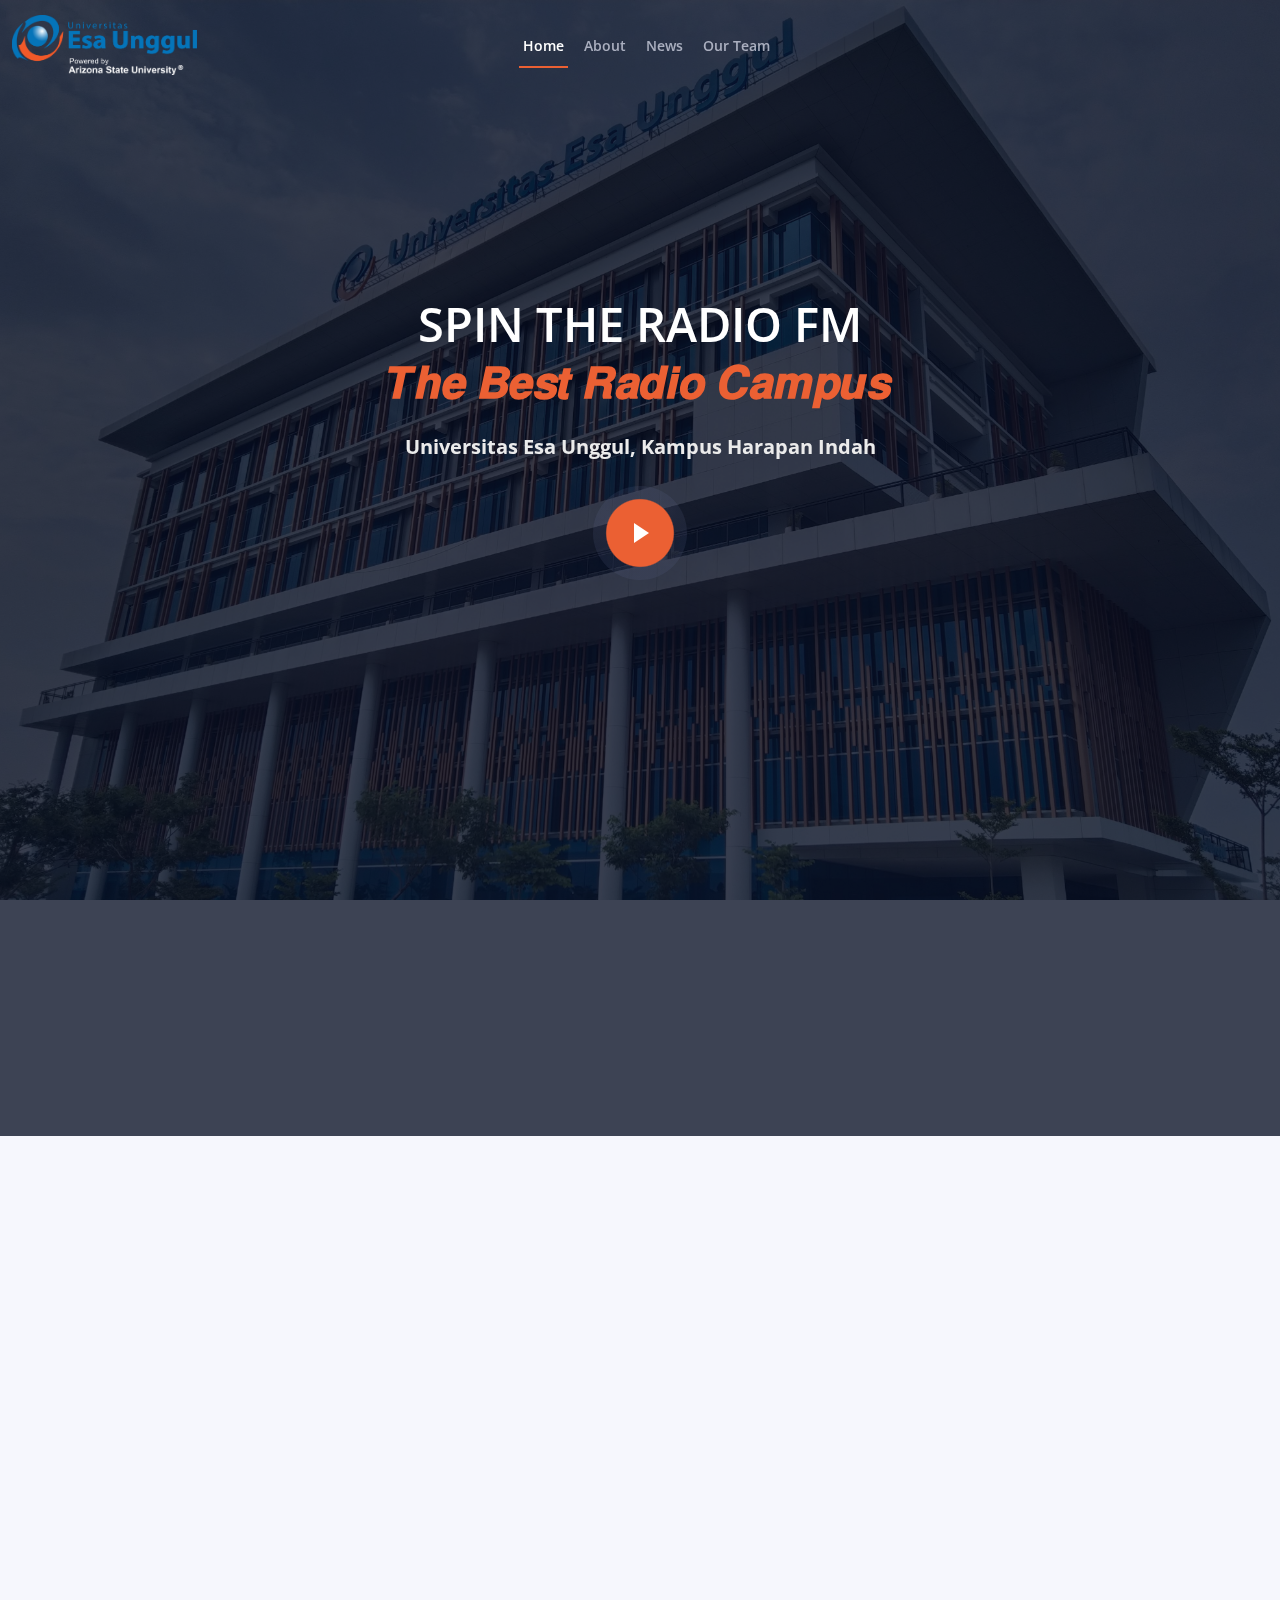
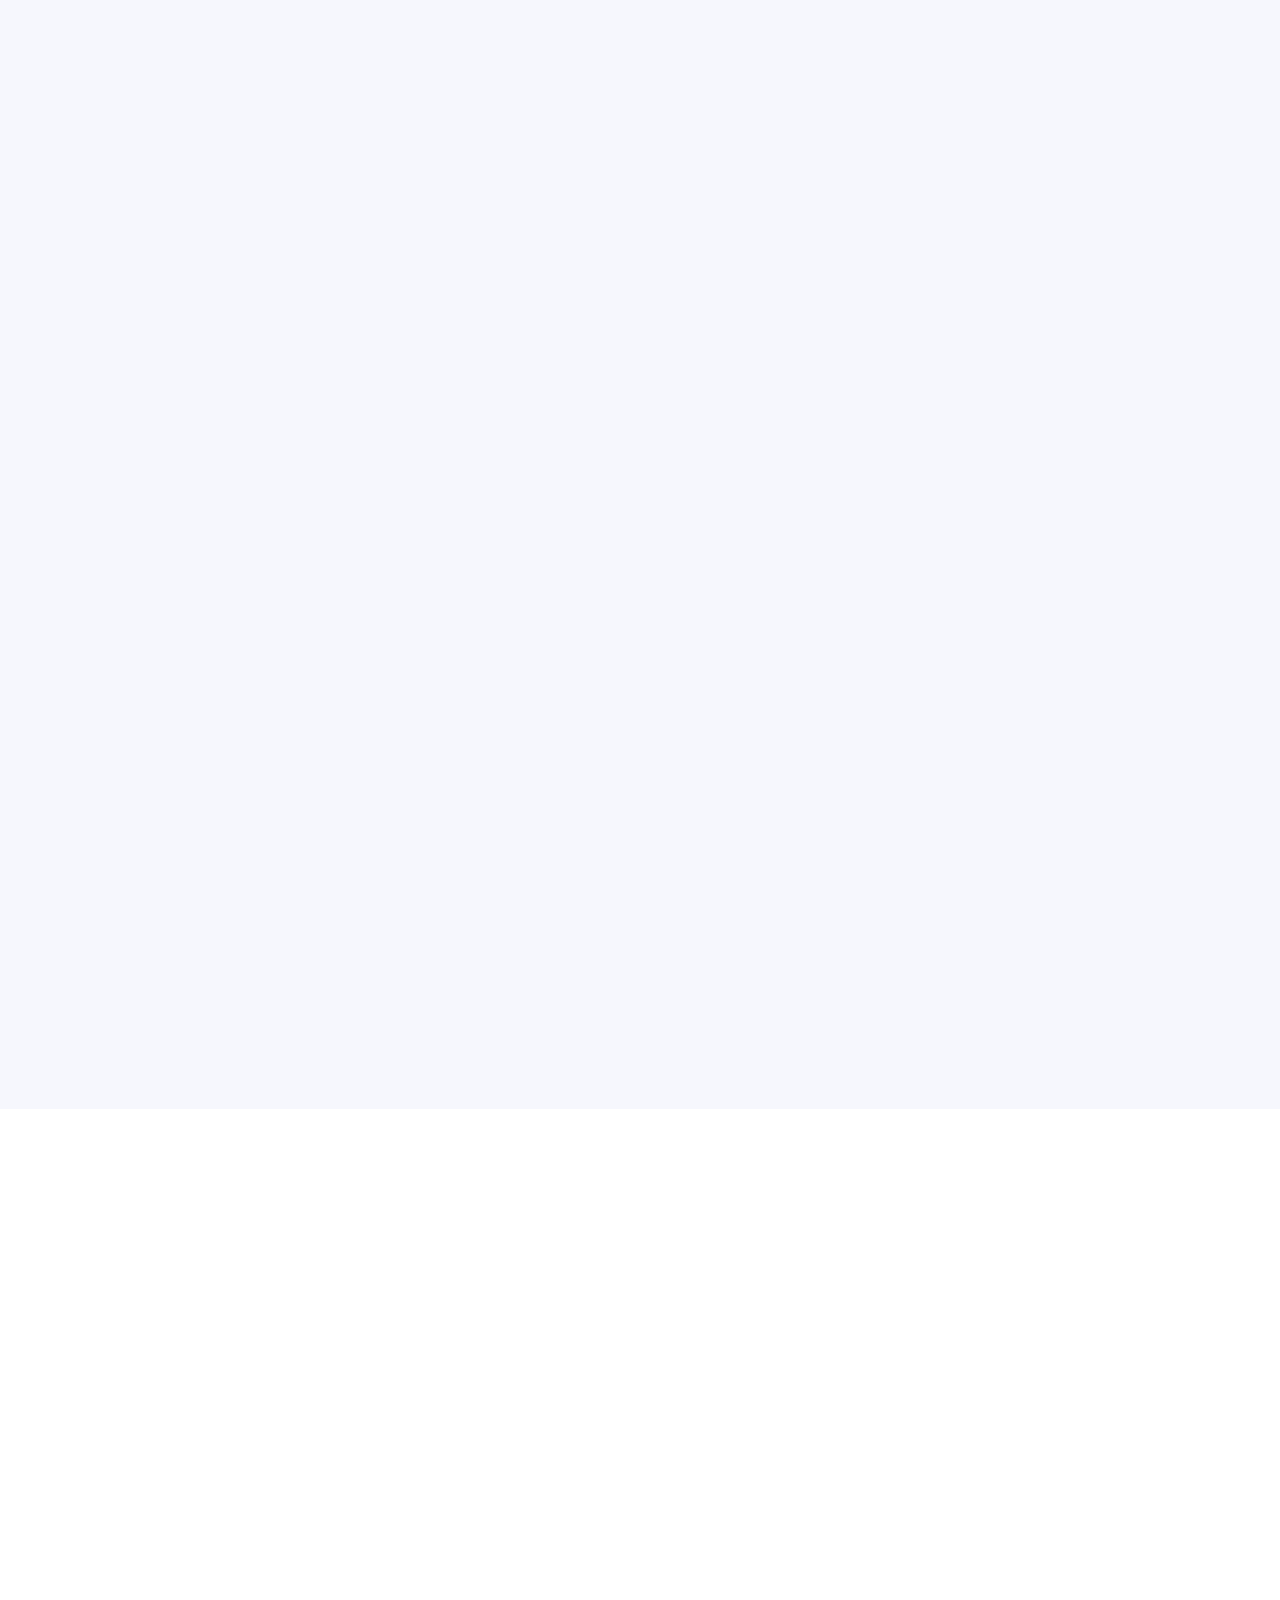
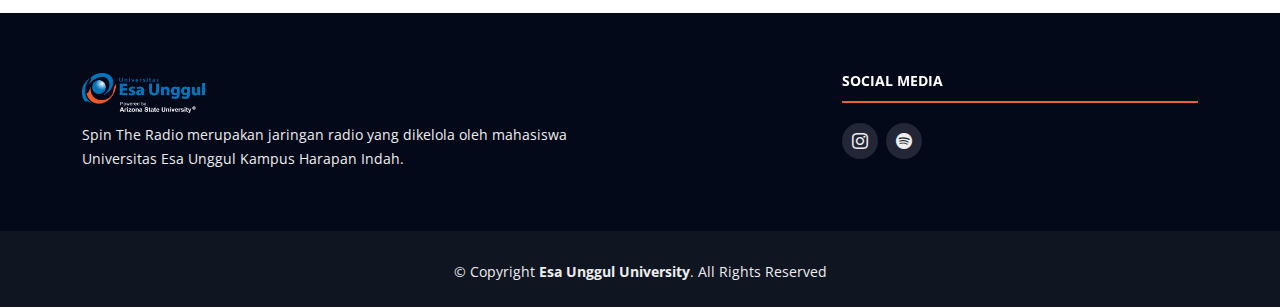
<file: index.html>
<!DOCTYPE html>
<html lang="en">

<head>
  <meta charset="utf-8">
  <meta content="width=device-width, initial-scale=1.0" name="viewport">

  <title>SPIN THE RADIO FM</title>
  <meta content="" name="description">
  <meta content="" name="keywords">

  <!-- Favicons -->
  <link href="assets/img/favicon.ico" rel="icon">
  <link href="assets/img/apple-touch-icon.png" rel="apple-touch-icon">

  <!-- Google Fonts -->
  <link href="https://fonts.googleapis.com/css?family=Open+Sans:300,300i,400,400i,700,700i|Raleway:300,400,500,700,800" rel="stylesheet">

  <!-- Vendor CSS Files -->
  <link href="assets/vendor/aos/aos.css" rel="stylesheet">
  <link href="assets/vendor/bootstrap/css/bootstrap.min.css" rel="stylesheet">
  <link href="assets/vendor/bootstrap-icons/bootstrap-icons.css" rel="stylesheet">
  <link href="assets/vendor/glightbox/css/glightbox.min.css" rel="stylesheet">
  <link href="assets/vendor/swiper/swiper-bundle.min.css" rel="stylesheet">

  <!-- Template Main CSS File -->
  <link href="assets/css/style.css" rel="stylesheet">

</head>

<body>

  <!-- ======= Header ======= -->
  <header id="header" class="d-flex align-items-center ">
    <div class="container-fluid container-xxl d-flex align-items-center justify-content-between">

      <div id="logo" class="me-auto">
        <!-- Uncomment below if you prefer to use a text logo -->
        <!-- <h1><a href="index.html">The<span>Event</span></a></h1>-->
        <a href="index.html" class="scrollto">
          <img src="assets/img/logo.png" alt="" class="logo" title="">
          <img src="assets/img/logo_black.png" alt="" class="logo_black" title="">
        </a>
      </div>

      <nav id="navbar" class="navbar order-last order-lg-0">
        <ul>
          <li><a class="nav-link scrollto active" href="#hero">Home</a></li>
          <li><a class="nav-link scrollto" href="#about">About</a></li>
          <li><a class="nav-link scrollto" href="#news">News</a></li>
          <li><a class="nav-link scrollto" href="#teams">Our Team</a></li>
        </ul>
        <i class="bi bi-list mobile-nav-toggle"></i>
      </nav><!-- .navbar -->

      <div id="logo" class="ms-auto">
        <!-- Uncomment below if you prefer to use a text logo -->
        <!-- <h1><a href="index.html">The<span>Event</span></a></h1>-->
        <a class="scrollto opacity-0"><img src="assets/img/logo.png" alt="" title=""></a>
      </div>
    </div>
  </header><!-- End Header -->

  <!-- ======= Hero Section ======= -->
  <section id="hero">
    <div class="hero-container" data-aos="zoom-in" data-aos-delay="100">
      <h1 class="mb-4 pb-0">SPIN THE RADIO FM <br><span>𝙏𝙝𝙚 𝘽𝙚𝙨𝙩 𝙍𝙖𝙙𝙞𝙤 𝘾𝙖𝙢𝙥𝙪𝙨</span></h1>
      <p class="mb-4 pb-0">Universitas Esa Unggul, Kampus Harapan Indah</p>
      <audio id="track">
        <source src="http://lyd.nrk.no/nrk_radio_alltid_nyheter_aac_h" type="audio/mpeg" />
      </audio>
      <div id="play-btn" class="play-btn mb-4 play"></div>
    </div>
  </section><!-- End Hero Section -->

  <main id="main">

    <!-- ======= About Section ======= -->
    <section id="about">
      <div class="container position-relative" data-aos="fade-up">
        <div class="row">
          <div class="col-lg-4">
            <h2>About Us</h2>
            <p>Spin The Radio merupakan jaringan radio yang dikelola oleh mahasiswa Universitas Esa Unggul Kampus Harapan Indah.</p>
          </div>
          <div class="col-lg-4">
            <h2>Vision</h2>
            <p>Menjadi media komunikasi, edukasi, dan hiburan bagi Mahasiswa Esa Unggul KHI sehingga menjadi organisasi yang unggul.</p>
          </div>
          <div class="col-lg-4">
            <h2>Mission</h2>
            <p>Menjadi platform informasi yang edukatif dan meningkatkan kemampuan berkomunikasi dan organisasi Mahasiswa FIKOM Esa Unggul KHI.</p>
          </div>
        </div>
      </div>
    </section><!-- End About Section -->

    <!-- ======= News Section ======= -->
    <section id="news" class="section-with-bg">
      <div class="container" data-aos="fade-up">
        <div class="section-header">
          <h2>News</h2>
        </div>

        <div class="row">

          <div class="col-lg-4 col-md-6">
            <div class="new" data-aos="fade-up" data-aos-delay="100">
              <div class="new-img">
                <img src="assets/img/news/1.jpeg" alt="News 1" class="img-fluid">
              </div>
              <h3><a href="#">CERITA APA HARI INI?</a></h3>
              <p>
                Hari Senin selalu bikin kalian bete?! 😔 Jangan bete-bete lagi! Karena sekarang CERITA APA KITA HARI INI
                akan nemenin kalian untuk ngobrol-ngobrol seru membahas nostalgia, makan-makan, hingga cerita-cerita kampus
                loh! CERITA APA KITA HARI INI akan hadir setiap hari Senin jam 5 sore, yang pastinya ditemenin sama Ehan
                dan Jessa yang akan membuat Senin kalian menjadi lebih seru 😎😎 hanya di Spin The Radio.
              </p>
            </div>
          </div>

          <div class="col-lg-4 col-md-6">
            <div class="new" data-aos="fade-up" data-aos-delay="200">
              <div class="new-img">
                <img src="assets/img/news/2.jpeg" alt="News 2" class="img-fluid">
              </div>
              <h3><a href="#">THE UNTOLD</a></h3>
              <p>
                Bingung mau ngisi hari Selasa kalian dengan ngapain? 🤔 Sekarang udah ga perlu bingung lagi karena
                THE UNTOLD STORIES akan menemani kalian, dengerin curhatan kalian, dan ngasih solusi buat masalah cinta
                kalian. Setiap hari Selasa jam 5 sore, Chelsea dan Maria akan selalu siap menemani kalian 😉😚 hanya di
                Spin The Radio.
              </p>
            </div>
          </div>

          <div class="col-lg-4 col-md-6">
            <div class="new" data-aos="fade-up" data-aos-delay="300">
              <div class="new-img">
                <img src="assets/img/news/3.jpeg" alt="News 3" class="img-fluid">
              </div>
              <h3><a href="#">K-TIME</a></h3>
              <p>
                Siapa nih ngerasa hari Rabu sorenya membosankan? Tenang aja karena ada K-TIME yang akan nemenin kalian
                dan membuat hari Rabu kalian jadi seru dan asik✨ Setiap hari Rabu jam 5 sore, kalian bakal ditemenin sama
                Alicia dan Veronica yang bakal ngobrol-ngobrol
                semua hal tentang Korea mulai dari makanan, drama, musik, film, hingga tentang budaya Korea juga loh 🤩
                Yuk, yuk langsung dengerin K-Time di Spin The Radio.
              </p>
            </div>
          </div>

          <div class="col-lg-4 col-md-6">
            <div class="new" data-aos="fade-up" data-aos-delay="100">
              <div class="new-img">
                <img src="assets/img/news/4.jpeg" alt="News 4" class="img-fluid">
              </div>
              <h3><a href="#">ERA HORROR</a></h3>
              <p>
                Hari Kamis waktunya diisi dengan cerita-cerita horror 😎 Siapa nih yang selalu dengerin cerita serem setiap
                malam Jumat? Pas banget karena ERA HORROR akan selalu nemenin kalian dengan kisah-kisah misterius dan pastinya
                bakal bikin kalian merinding. ERA HORROR akan selalu nemenin kalian setiap hari Kamis jam 5 sore bersama Bima
                hanya di Spin The Radio.
              </p>
            </div>
          </div>

          <div class="col-lg-4 col-md-6">
            <div class="new" data-aos="fade-up" data-aos-delay="200">
              <div class="new-img">
                <img src="assets/img/news/5.jpeg" alt="News 5" class="img-fluid">
              </div>
              <h3><a href="#">ATTENTHINGS</a></h3>
              <p>
                Hari Jumat enaknya ngapain ya? 🤔 dengerin ATTENTHINGS aja! Fathan dan Alfina akan setia menemani kalian
                setiap hari Jumat jam 5 sore dengan cerita-cerita relationship dari hubungan yang pernah kalian jalani dengan
                teman, pacar, keluarga, atau bahkan tetangga kalian 🤩 hanya di Spin The Radio.
              </p>
            </div>
          </div>

          <div class="col-lg-4 col-md-6">
            <div class="new" data-aos="fade-up" data-aos-delay="300">
              <div class="new-img">
                <img src="assets/img/news/6.jpeg" alt="News 6" class="img-fluid">
              </div>
              <h3><a href="#">ATTENTHINGS</a></h3>
              <p>
                Hari Sabtu selain jalan-jalan juga enak buat rebahan sambil dengerin MOVIE HUNTER yang akan ditemani
                oleh Andin dan Indah yang akan membahas semua tentang film mulai dari rating, sinopsis, hingga review
                film yang akan dikupas tuntas disini 😎 MOVIE HUNTER akan hadir setiap hari Sabtu jam 5 sore, yang pastinya
                akan membuat Sabtu sore kalian menjadi lebih berwarna. Hanya di Spin The Radio.
              </p>
            </div>
          </div>

        </div>
      </div>

    </section><!-- End News Section -->

  </main><!-- End #main -->

  <!-- ======= Teams Section ======= -->
  <section id="teams">
    <div class="container" data-aos="fade-up">
      <div class="section-header">
        <h2>Meet Our Team</h2>
      </div>

      <div class="row">
        <div class="col-lg-3 col-md-6">
          <div class="team" data-aos="fade-up" data-aos-delay="100">
            <img src="assets/img/teams/1.jpg" alt="Team 1" class="w-100 object-fit-cover">
            <div class="details">
              <h3>Ir. Nixon Erzed, MT.</h3>
              <p>KHI Campus Director</p>
              <div class="social">
                <a href="https://www.instagram.com/nixon.erzed/" target="_blank"><i class="bi bi-instagram"></i></a>
                <a href="https://www.linkedin.com/in/nixon-erzed-85818529/" target="_blank"><i class="bi bi-linkedin"></i></a>
              </div>
            </div>
          </div>
        </div>
        <div class="col-lg-3 col-md-6">
          <div class="team" data-aos="fade-up" data-aos-delay="200">
            <img src="assets/img/teams/2.jpg" alt="Team 2" class="w-100 object-fit-cover">
            <div class="details">
              <h3>Arya Fajar Siswanto, S.Kom.</h3>
              <p>IT Developer</p>
              <div class="social">
                <a href="https://www.instagram.com/stusgskst/" target="_blank"><i class="bi bi-instagram"></i></a>
                <a href="https://www.linkedin.com/in/arya-fajar-siswanto-91555b258/" target="_blank"><i class="bi bi-linkedin"></i></a>
              </div>
            </div>
          </div>
        </div>
        <div class="col-lg-3 col-md-6">
          <div class="team" data-aos="fade-up" data-aos-delay="300">
            <img src="assets/img/teams/3.jpg" alt="Team 3" class="w-100 object-fit-cover">
            <div class="details">
              <h3>Nadia Nurul Imani, S.I.Kom.</h3>
              <p>Radio Announcer</p>
              <div class="social">
                <a href="https://www.instagram.com/nadiyaanrl/" target="_blank"><i class="bi bi-instagram"></i></a>
                <a href="https://www.linkedin.com/in/nadianurul/" target="_blank"><i class="bi bi-linkedin"></i></a>
              </div>
            </div>
          </div>
        </div>
        <div class="col-lg-3 col-md-6">
          <div class="team" data-aos="fade-up" data-aos-delay="400">
            <img src="assets/img/teams/4.jpg" alt="Team 4" class="w-100 object-fit-cover">
            <div class="details">
              <h3>Annisa Nakia Shakila, S.Kom.</h3>
              <p>IT Developer</p>
              <div class="social">
                <a href="https://www.instagram.com/7nakia/" target="_blank"><i class="bi bi-instagram"></i></a>
                <a href="https://www.linkedin.com/in/annisa-nakia-shakila-450538152/" target="_blank"><i class="bi bi-linkedin"></i></a>
              </div>
            </div>
          </div>
        </div>
      </div>
    </div>

  </section><!-- End Teams Section -->

  <!-- ======= Footer ======= -->
  <footer id="footer">
    <div class="footer-top">
      <div class="container">
        <div class="row">

          <div class="col-md-6 footer-info">
            <img src="assets/img/logo.png" alt="TheEvenet">
            <p>
              Spin The Radio merupakan jaringan radio yang dikelola oleh mahasiswa Universitas Esa Unggul Kampus Harapan Indah.
            </p>
          </div>
          <div class="col-md-2"></div>
          <div class="col-md-4 footer-links">
            <h4>Social Media</h4>
            <div class="social-links">
              <a href="https://www.instagram.com/spintheradiofm/" target="_blank" class="instagram"><i class="bi bi-instagram"></i></a>
              <a href="https://open.spotify.com/show/2Ybc7W7BnOH4c1rA7CGHbF?si=2a19364c52994f03&nd=1" target="_blank" class="spotify"><i class="bi bi-spotify"></i></a>
            </div>
          </div>

        </div>
      </div>
    </div>

    <div class="container">
      <div class="copyright">
        &copy; Copyright <strong>Esa Unggul University</strong>. All Rights Reserved
      </div>
    </div>
  </footer><!-- End  Footer -->

  <a href="#" class="back-to-top d-flex align-items-center justify-content-center"><i class="bi bi-arrow-up-short"></i></a>

  <!-- Vendor JS Files -->
  <script src="assets/vendor/aos/aos.js"></script>
  <script src="assets/vendor/bootstrap/js/bootstrap.bundle.min.js"></script>
  <script src="assets/vendor/glightbox/js/glightbox.min.js"></script>
  <script src="assets/vendor/swiper/swiper-bundle.min.js"></script>
  <script src="assets/vendor/php-email-form/validate.js"></script>

  <!-- Template Main JS File -->
  <script src="assets/js/main.js"></script>

</body>

<script>
  var track = document.getElementById('track');
  var controlBtn = document.getElementById('play-btn');
  
  function playPause() {
      if (track.paused) {
          track.play();
          //controlBtn.textContent = "Pause";
          controlBtn.className = "play-btn mb-4 pause";
      } else { 
          track.pause();
           //controlBtn.textContent = "Play";
          controlBtn.className = "play-btn mb-4 play";
      }
  }
  
  controlBtn.addEventListener("click", playPause);
  track.addEventListener("ended", function() {
    controlBtn.className = "play-btn mb-4 play";
  });
</script>

</html>
</file>
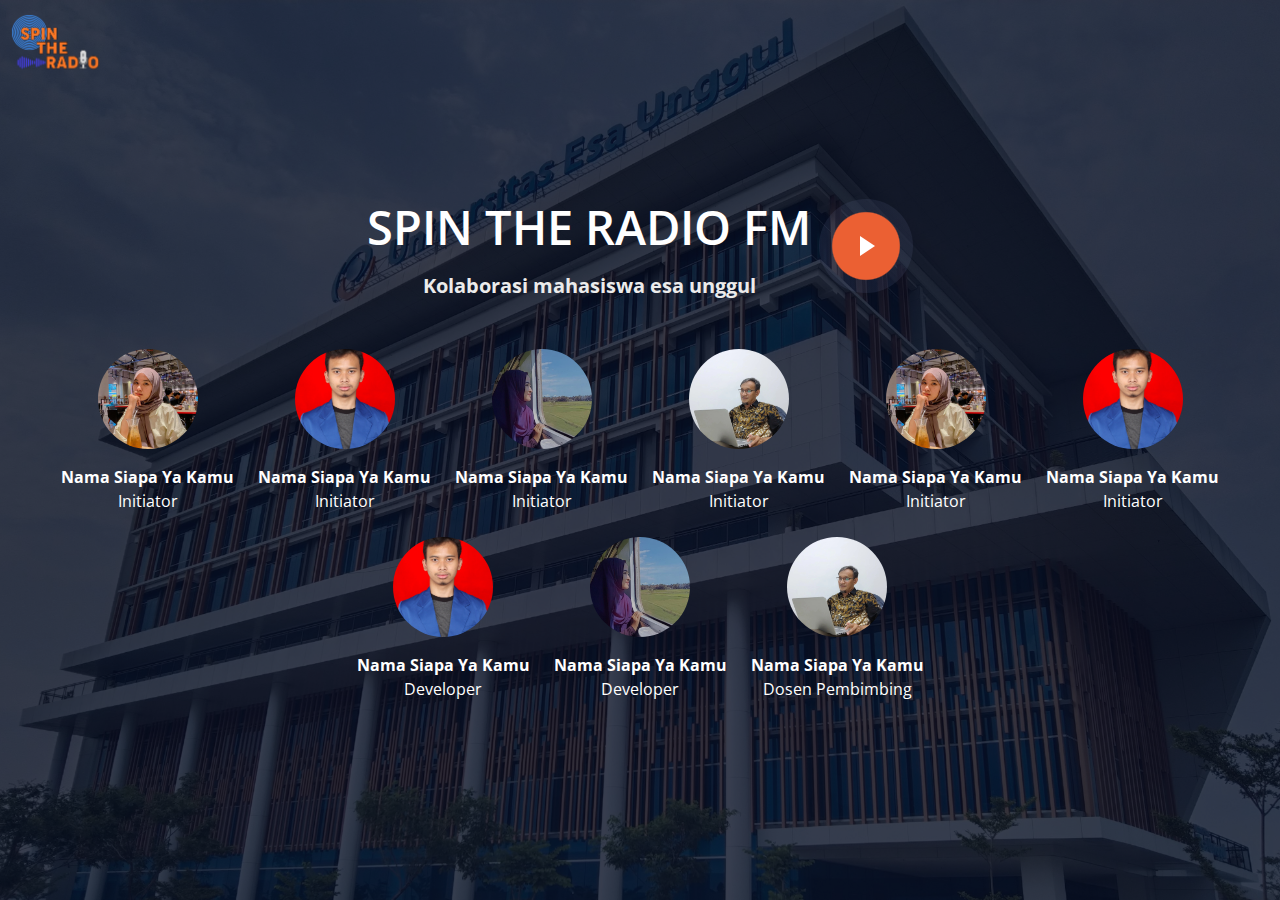
<file: index_cover.html>
<!DOCTYPE html>
<html lang="en">

<head>
  <meta charset="utf-8">
  <meta content="width=device-width, initial-scale=1.0" name="viewport">

  <title>SPIN THE RADIO FM</title>
  <meta content="" name="description">
  <meta content="" name="keywords">

  <!-- Favicons -->
  <link href="assets/img/favicon.ico" rel="icon">
  <link href="assets/img/apple-touch-icon.png" rel="apple-touch-icon">

  <!-- Google Fonts -->
  <link href="https://fonts.googleapis.com/css?family=Open+Sans:300,300i,400,400i,700,700i|Raleway:300,400,500,700,800" rel="stylesheet">

  <!-- Vendor CSS Files -->
  <link href="assets/vendor/aos/aos.css" rel="stylesheet">
  <link href="assets/vendor/bootstrap/css/bootstrap.min.css" rel="stylesheet">
  <link href="assets/vendor/bootstrap-icons/bootstrap-icons.css" rel="stylesheet">
  <link href="assets/vendor/glightbox/css/glightbox.min.css" rel="stylesheet">
  <link href="assets/vendor/swiper/swiper-bundle.min.css" rel="stylesheet">

  <!-- Template Main CSS File -->
  <link href="assets/css/style.css" rel="stylesheet">

</head>

<body>

  <!-- ======= Header ======= -->
  <header id="header" class="d-flex align-items-center ">
    <div class="container-fluid container-xxl d-flex align-items-center justify-content-between">

      <div id="logo" class="me-auto">
        <!-- Uncomment below if you prefer to use a text logo -->
        <!-- <h1><a href="index.html">The<span>Event</span></a></h1>-->
        <a href="index.html" class="scrollto">
          <img src="assets/img/logo_radio.png" alt="" class="logo" title="">
          <img src="assets/img/logo_black.png" alt="" class="logo_black" title="">
        </a>
      </div>
    </div>
  </header><!-- End Header -->

  <!-- ======= Hero Section ======= -->
  <section id="hero">
    <div class="hero-container">
      <div class="d-flex mb-2">
        <div class="me-2">
          <h1 class="mb-3 pb-0">SPIN THE RADIO FM</h1>
          <p class="mb-3 pb-0">Kolaborasi mahasiswa esa unggul</p>
        </div>
        <audio id="track">
          <source src="http://34.101.95.22:8000/spintheradio" type="audio/mpeg" />
        </audio>
        <div id="play-btn" class="play-btn mb-4 play mx-auto"></div>
      </div>
      <div class="row text-white mt-4">
        <div class="col-md-2">
          <img src="assets/img/teams/3.jpg" alt="Team 2" class="object-fit-cover mb-3" data-aos="zoom-in" data-aos-delay="100">
          <br><b>Nama Siapa Ya Kamu</b><br>
          Initiator
        </div>
        <div class="col-md-2">
          <img src="assets/img/teams/2.jpg" alt="Team 2" class="object-fit-cover mb-3" data-aos="zoom-in" data-aos-delay="200">
          <br><b>Nama Siapa Ya Kamu</b><br>
          Initiator
        </div>
        <div class="col-md-2">
          <img src="assets/img/teams/4.jpg" alt="Team 2" class="object-fit-cover mb-3" data-aos="zoom-in" data-aos-delay="300">
          <br><b>Nama Siapa Ya Kamu</b><br>
          Initiator
        </div>
        <div class="col-md-2">
          <img src="assets/img/teams/1.jpg" alt="Team 2" class="object-fit-cover mb-3" data-aos="zoom-in" data-aos-delay="400">
          <br><b>Nama Siapa Ya Kamu</b><br>
          Initiator
        </div>
        <div class="col-md-2">
          <img src="assets/img/teams/3.jpg" alt="Team 2" class="object-fit-cover mb-3" data-aos="zoom-in" data-aos-delay="500">
          <br><b>Nama Siapa Ya Kamu</b><br>
          Initiator
        </div>
        <div class="col-md-2">
          <img src="assets/img/teams/2.jpg" alt="Team 2" class="object-fit-cover mb-3" data-aos="zoom-in" data-aos-delay="600">
          <br><b>Nama Siapa Ya Kamu</b><br>
          Initiator
        </div>
      </div>
      <div class="row text-white mt-4">
        <div class="col-md-4">
          <img src="assets/img/teams/2.jpg" alt="Team 2" class="object-fit-cover mb-3" data-aos="zoom-in" data-aos-delay="100">
          <br><b>Nama Siapa Ya Kamu</b><br>
          Developer
        </div>
        <div class="col-md-4">
          <img src="assets/img/teams/4.jpg" alt="Team 2" class="object-fit-cover mb-3" data-aos="zoom-in" data-aos-delay="200">
          <br><b>Nama Siapa Ya Kamu</b><br>
          Developer
        </div>
        <div class="col-md-4">
          <img src="assets/img/teams/1.jpg" alt="Team 2" class="object-fit-cover mb-3" data-aos="zoom-in" data-aos-delay="300">
          <br><b>Nama Siapa Ya Kamu</b><br>
          Dosen Pembimbing
        </div>
      </div>
    </div>
  </section><!-- End Hero Section -->

  <!-- Vendor JS Files -->
  <script src="assets/vendor/aos/aos.js"></script>
  <script src="assets/vendor/bootstrap/js/bootstrap.bundle.min.js"></script>
  <script src="assets/vendor/glightbox/js/glightbox.min.js"></script>
  <script src="assets/vendor/swiper/swiper-bundle.min.js"></script>
  <script src="assets/vendor/php-email-form/validate.js"></script>

  <!-- Template Main JS File -->
  <script src="assets/js/main.js"></script>

</body>

<script>
  var track = document.getElementById('track');
  var controlBtn = document.getElementById('play-btn');
  
  function playPause() {
      if (track.paused) {
          track.play();
          //controlBtn.textContent = "Pause";
          controlBtn.className = "play-btn mb-4 pause";
      } else { 
          track.pause();
           //controlBtn.textContent = "Play";
          controlBtn.className = "play-btn mb-4 play";
      }
  }
  
  controlBtn.addEventListener("click", playPause);
  track.addEventListener("ended", function() {
    controlBtn.className = "play-btn mb-4 play";
  });
</script>

</html>
</file>
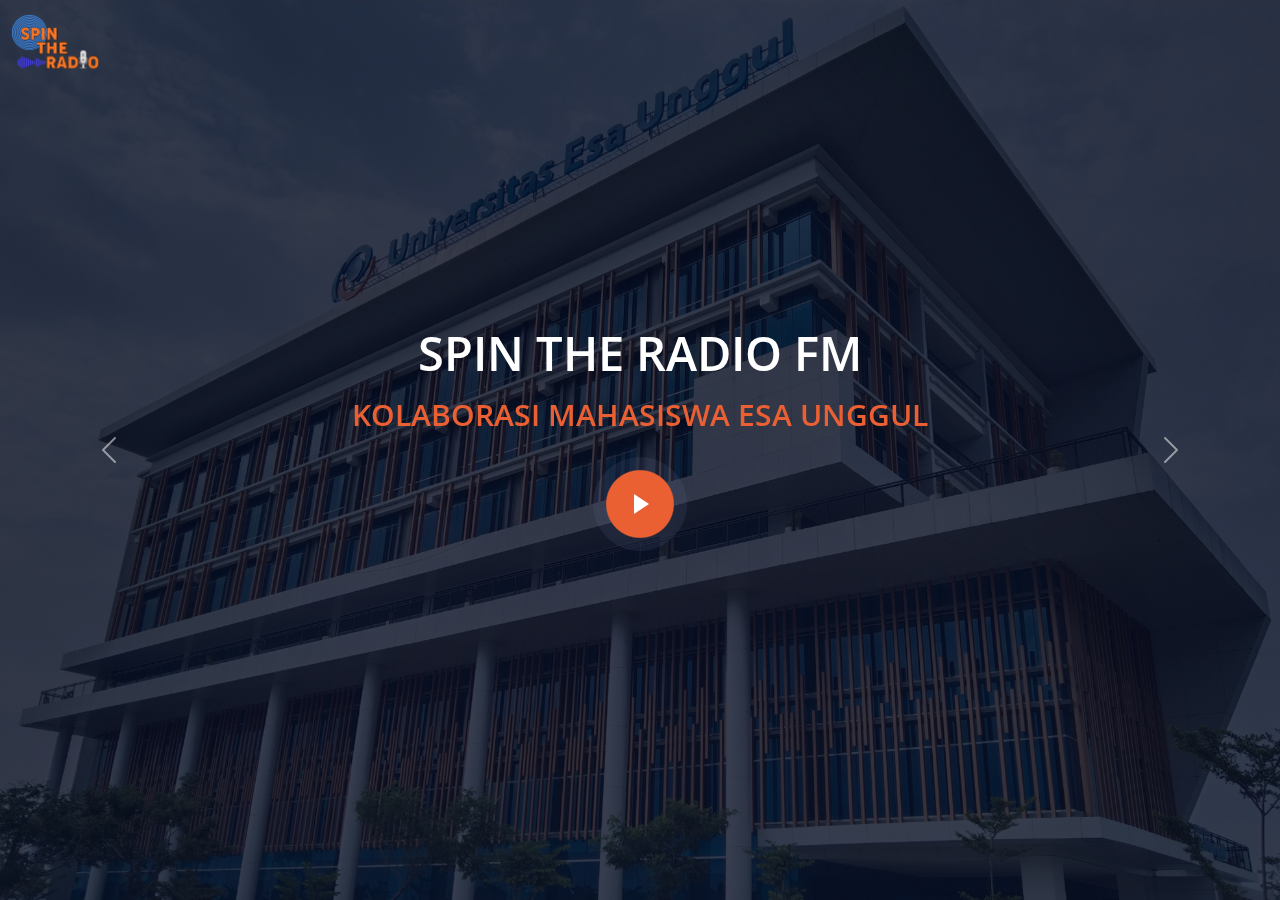
<file: index_slider.html>
<!DOCTYPE html>
<html lang="en">

<head>
  <meta charset="utf-8">
  <meta content="width=device-width, initial-scale=1.0" name="viewport">

  <title>SPIN THE RADIO FM</title>
  <meta content="" name="description">
  <meta content="" name="keywords">

  <!-- Favicons -->
  <link href="assets/img/favicon.ico" rel="icon">
  <link href="assets/img/apple-touch-icon.png" rel="apple-touch-icon">

  <!-- Google Fonts -->
  <link href="https://fonts.googleapis.com/css?family=Open+Sans:300,300i,400,400i,700,700i|Raleway:300,400,500,700,800" rel="stylesheet">

  <!-- Vendor CSS Files -->
  <link href="assets/vendor/aos/aos.css" rel="stylesheet">
  <link href="assets/vendor/bootstrap/css/bootstrap.min.css" rel="stylesheet">
  <link href="assets/vendor/bootstrap-icons/bootstrap-icons.css" rel="stylesheet">
  <link href="assets/vendor/glightbox/css/glightbox.min.css" rel="stylesheet">
  <link href="assets/vendor/swiper/swiper-bundle.min.css" rel="stylesheet">

  <!-- Template Main CSS File -->
  <link href="assets/css/style.css" rel="stylesheet">

</head>

<body>

  <!-- ======= Header ======= -->
  <header id="header" class="d-flex align-items-center ">
    <div class="container-fluid container-xxl d-flex align-items-center justify-content-between">

      <div id="logo" class="me-auto">
        <!-- Uncomment below if you prefer to use a text logo -->
        <!-- <h1><a href="index.html">The<span>Event</span></a></h1>-->
        <a href="index.html" class="scrollto">
          <img src="assets/img/logo_radio.png" alt="" class="logo" title="">
          <img src="assets/img/logo_black.png" alt="" class="logo_black" title="">
        </a>
      </div>
    </div>
  </header><!-- End Header -->

  <!-- ======= Hero Section ======= -->
  <section id="hero">
    <div class="hero-container">
      <div id="carouselExampleInterval" class="carousel slide w-100" data-bs-ride="carousel">
        <div class="carousel-inner text-white">
          <div class="carousel-item active" data-bs-interval="10000">
            <h1 class="mb-4 pb-0">SPIN THE RADIO FM <br><span style="font-size: 30px;display: block;margin-top: 15px;">Kolaborasi Mahasiswa Esa Unggul</span></h1>
            <audio id="track">
              <source src="http://34.101.95.22:8000/spintheradio" type="audio/mpeg" />
            </audio>
            <div id="play-btn" class="play-btn mb-4 mx-auto play"></div>
          </div>
          <div class="carousel-item" data-bs-interval="10000">
            <h1 class="mb-4 pb-0">OUR TEAM</h1>
            <div class="d-flex mt-4 justify-content-center">
                <div class="mx-2">
                  <img src="assets/img/teams/3.jpg" alt="Team 2" class="object-fit-cover mb-3" data-aos="zoom-in" data-aos-delay="100">
                  <br><b>Nadia Nurul Imani</b><br>
                  Initiator
                </div>
                <div class="mx-2">
                  <img src="assets/img/teams/5.jpg" alt="Team 2" class="object-fit-cover mb-3" data-aos="zoom-in" data-aos-delay="200">
                  <br><b>Yonatan kristanto</b><br>
                  Initiator
                </div>
                <div class="mx-2">
                  <img src="assets/img/teams/6.jpg" alt="Team 2" class="object-fit-cover mb-3" data-aos="zoom-in" data-aos-delay="300">
                  <br><b>Rofail Ainul Hayat</b><br>
                  Initiator
                </div>
                <div class="mx-2">
                  <img src="assets/img/teams/7.jpg" alt="Team 2" class="object-fit-cover mb-3" data-aos="zoom-in" data-aos-delay="400">
                  <br><b>Qutaibah</b><br>
                  Initiator
                </div>
            </div>
            <div class="d-flex mt-4 justify-content-center">
                <div class="mx-2">
                  <img src="assets/img/teams/8.jpg" alt="Team 2" class="object-fit-cover mb-3" data-aos="zoom-in" data-aos-delay="500">
                  <br><b>Karolina Atulolon</b><br>
                  Initiator
                </div>
                <div class="mx-2">
                  <img src="assets/img/teams/9.jpg" alt="Team 2" class="object-fit-cover mb-3" data-aos="zoom-in" data-aos-delay="600">
                  <br><b>Astri Safitri</b><br>
                  Initiator
                </div>
                <div class="mx-2">
                  <img src="assets/img/teams/10.jpg" alt="Team 2" class="object-fit-cover mb-3" data-aos="zoom-in" data-aos-delay="600">
                  <br><b>Zevina Puspa Melati</b><br>
                  Initiator
                </div>
            </div>
            <div class="d-flex mt-4 justify-content-center">
                <div class="mx-2">
                  <img src="assets/img/teams/2.jpg" alt="Team 2" class="object-fit-cover mb-3" data-aos="zoom-in" data-aos-delay="100">
                  <br><b>Arya Fajar Siswanto</b><br>
                  Developer - TI 2019
                </div>
                <div class="mx-2">
                  <img src="assets/img/teams/4.jpg" alt="Team 2" class="object-fit-cover mb-3" data-aos="zoom-in" data-aos-delay="200">
                  <br><b>Annisa Nakia Shakila</b><br>
                  Developer
                </div>
                <div class="mx-2">
                  <img src="assets/img/teams/1.jpg" alt="Team 2" class="object-fit-cover mb-3" data-aos="zoom-in" data-aos-delay="300">
                  <br><b>Nixon Erzed</b><br>
                  Dosen Pembimbing
                </div>
              </div>
          </div>
        </div>
        <button class="carousel-control-prev" type="button" data-bs-target="#carouselExampleInterval" data-bs-slide="prev">
          <span class="carousel-control-prev-icon" aria-hidden="true"></span>
          <span class="visually-hidden">Previous</span>
        </button>
        <button class="carousel-control-next" type="button" data-bs-target="#carouselExampleInterval" data-bs-slide="next">
          <span class="carousel-control-next-icon" aria-hidden="true"></span>
          <span class="visually-hidden">Next</span>
        </button>
      </div>
    </div>
  </section><!-- End Hero Section -->

  <!-- Vendor JS Files -->
  <script src="assets/vendor/aos/aos.js"></script>
  <script src="assets/vendor/bootstrap/js/bootstrap.bundle.min.js"></script>
  <script src="assets/vendor/glightbox/js/glightbox.min.js"></script>
  <script src="assets/vendor/swiper/swiper-bundle.min.js"></script>
  <script src="assets/vendor/php-email-form/validate.js"></script>

  <!-- Template Main JS File -->
  <script src="assets/js/main.js"></script>

</body>

<script>
  var track = document.getElementById('track');
  var controlBtn = document.getElementById('play-btn');
  
  function playPause() {
      if (track.paused) {
          track.play();
          //controlBtn.textContent = "Pause";
          controlBtn.className = "play-btn mb-4 mx-auto pause";
      } else { 
          track.pause();
           //controlBtn.textContent = "Play";
          controlBtn.className = "play-btn mb-4 mx-auto play";
      }
  }
  
  controlBtn.addEventListener("click", playPause);
  track.addEventListener("ended", function() {
    controlBtn.className = "play-btn mb-4 play";
  });
</script>

</html>
</file>
<file: assets/css/style.css>
/*--------------------------------------------------------------
# General
--------------------------------------------------------------*/
body {
  background: #fff;
  color: #2f3138;
  font-family: "Open Sans", sans-serif;
}

a {
  color: #eb6033;
  text-decoration: none;
  transition: 0.5s;
}

a:hover,
a:active,
a:focus {
  color: #f8234a;
  outline: none;
  text-decoration: none;
}

p {
  padding: 0;
  margin: 0 0 30px 0;
}

h1,
h2,
h3,
h4,
h5,
h6 {
  font-family: "Open Sans", sans-serif;
  font-weight: 400;
  margin: 0 0 20px 0;
  padding: 0;
  color: #2575b9;
}

.main-page {
  margin-top: 70px;
}

/* Prelaoder */
#preloader {
  position: fixed;
  left: 0;
  top: 0;
  z-index: 999;
  width: 100%;
  height: 100%;
  overflow: visible;
  background: #fff url("../img/preloader.svg") no-repeat center center;
}

/*--------------------------------------------------------------
# Back to top button
--------------------------------------------------------------*/
.back-to-top {
  position: fixed;
  visibility: hidden;
  opacity: 0;
  right: 15px;
  bottom: 15px;
  z-index: 996;
  background: #eb6033;
  width: 40px;
  height: 40px;
  border-radius: 50px;
  transition: all 0.4s;
}

.back-to-top i {
  font-size: 28px;
  color: #fff;
  line-height: 0;
}

.back-to-top:hover {
  background: #eb6033;
  color: #fff;
}

.back-to-top.active {
  visibility: visible;
  opacity: 1;
}

/* Sections Header
--------------------------------*/
.section-header {
  margin-bottom: 60px;
  position: relative;
  padding-bottom: 20px;
}

.section-header::before {
  content: "";
  position: absolute;
  display: block;
  width: 150px;
  height: 5px;
  background: #eb6033;
  bottom: 0;
  left: calc(50% - 70px);
}

.section-header h2 {
  font-size: 36px;
  text-transform: uppercase;
  text-align: center;
  font-weight: 700;
  margin-bottom: 10px;
}

.section-header p {
  text-align: center;
  padding: 0;
  margin: 0;
  font-size: 18px;
  font-weight: 500;
  color: #9195a2;
}

.section-with-bg {
  background-color: #f6f7fd;
}

/*--------------------------------------------------------------
# Header
--------------------------------------------------------------*/
#header {
  height: 90px;
  position: fixed;
  left: 0;
  top: 0;
  right: 0;
  transition: all 0.5s;
  z-index: 997;
}

#header.header-scrolled,
#header.header-inner {
  background: rgb(255 255 255 / 98%);
  height: 70px;
  box-shadow: 0px 3px 10px rgb(204 204 204 / 15%);
}

#header.header-scrolled .navbar a,
#header.header-scrolled .navbar a:focus {
  display: flex;
  align-items: center;
  justify-content: space-between;
  color: rgb(38 117 185 / 80%);
  font-family: "Open Sans", sans-serif;
  font-weight: 600;
  font-size: 14px;
  white-space: nowrap;
  transition: 0.3s;
  position: relative;
  padding: 6px 4px;
}

#header.header-scrolled .navbar a:hover,
#header.header-scrolled .navbar .active,
#header.header-scrolled .navbar .active:focus,
#header.header-scrolled .navbar li:hover>a {
  color: #eb6033;
}

#header #logo .logo,
#header.header-scrolled #logo .logo_black {
  display: inline-block;
}

#header #logo .logo_black,
#header.header-scrolled #logo .logo {
  display: none;
}

#header #logo h1 {
  font-size: 36px;
  margin: 0;
  font-family: "Open Sans", sans-serif;
  font-weight: 700;
  letter-spacing: 3px;
  text-transform: uppercase;
}

#header #logo h1 span {
  color: #eb6033;
}

#header #logo h1 a,
#header #logo h1 a:hover {
  color: #fff;
}

#header #logo img {
  padding: 0;
  margin: 0;
  max-height: 60px;
}

@media (max-width: 992px) {
  #header #logo img {
    max-height: 30px;
  }
}

/*--------------------------------------------------------------
# Buy Tickets
--------------------------------------------------------------*/
.buy-tickets {
  color: #fff;
  background: #eb6033;
  padding: 7px 22px;
  margin: 0 0 0 15px;
  border-radius: 50px;
  border: 2px solid #eb6033;
  transition: all ease-in-out 0.3s;
  font-weight: 500;
  line-height: 1;
  font-size: 13px;
  white-space: nowrap;
}

.buy-tickets:hover {
  background: none;
  color: #fff;
}

.buy-tickets:focus {
  color: #fff;
}

@media (max-width: 992px) {
  .buy-tickets {
    margin: 0 15px 0 0;
  }
}

/*--------------------------------------------------------------
# Navigation Menu
--------------------------------------------------------------*/
/**
* Desktop Navigation 
*/
.navbar {
  padding: 0;
}

.navbar ul {
  margin: 0;
  padding: 0;
  display: flex;
  list-style: none;
  align-items: center;
}

.navbar li {
  position: relative;
}

.navbar>ul>li {
  white-space: nowrap;
  padding: 10px 0 10px 12px;
}

.navbar a,
.navbar a:focus {
  display: flex;
  align-items: center;
  justify-content: space-between;
  color: rgba(202, 206, 221, 0.8);
  font-family: "Open Sans", sans-serif;
  font-weight: 600;
  font-size: 14px;
  white-space: nowrap;
  transition: 0.3s;
  position: relative;
  padding: 6px 4px;
}

.navbar a i,
.navbar a:focus i {
  font-size: 12px;
  line-height: 0;
  margin-left: 5px;
}

.navbar>ul>li>a:before {
  content: "";
  position: absolute;
  width: 0;
  height: 2px;
  bottom: -6px;
  left: 0;
  background-color: #eb6033;
  visibility: hidden;
  transition: all 0.3s ease-in-out 0s;
}

.navbar a:hover:before,
.navbar li:hover>a:before,
.navbar .active:before {
  visibility: visible;
  width: 100%;
}

.navbar a:hover,
.navbar .active,
.navbar .active:focus,
.navbar li:hover>a {
  color: #fff;
}

.navbar .dropdown ul {
  display: block;
  position: absolute;
  left: 12px;
  top: calc(100% + 30px);
  margin: 0;
  padding: 10px 0;
  z-index: 99;
  opacity: 0;
  visibility: hidden;
  background: #fff;
  box-shadow: 0px 0px 30px rgba(127, 137, 161, 0.25);
  transition: 0.3s;
}

.navbar .dropdown ul li {
  min-width: 200px;
}

.navbar .dropdown ul a {
  padding: 10px 20px;
  font-size: 14px;
  text-transform: none;
  color: #060c22;
}

.navbar .dropdown ul a i {
  font-size: 12px;
}

.navbar .dropdown ul a:hover,
.navbar .dropdown ul .active:hover,
.navbar .dropdown ul li:hover>a {
  color: #eb6033;
}

.navbar .dropdown:hover>ul {
  opacity: 1;
  top: 100%;
  visibility: visible;
}

.navbar .dropdown .dropdown ul {
  top: 0;
  left: calc(100% - 30px);
  visibility: hidden;
}

.navbar .dropdown .dropdown:hover>ul {
  opacity: 1;
  top: 0;
  left: 100%;
  visibility: visible;
}

@media (max-width: 1366px) {
  .navbar .dropdown .dropdown ul {
    left: -90%;
  }

  .navbar .dropdown .dropdown:hover>ul {
    left: -100%;
  }
}

/**
* Mobile Navigation 
*/
.mobile-nav-toggle {
  color: #fff;
  font-size: 28px;
  cursor: pointer;
  display: none;
  line-height: 0;
  transition: 0.5s;
}

@media (max-width: 991px) {
  .mobile-nav-toggle {
    display: block;
  }

  .navbar ul {
    display: none;
  }
}

.navbar-mobile {
  position: fixed;
  overflow: hidden;
  top: 0;
  right: 0;
  left: 0;
  bottom: 0;
  background: rgba(0, 0, 0, 0.9);
  transition: 0.3s;
  z-index: 999;
}

.navbar-mobile .mobile-nav-toggle {
  position: absolute;
  top: 15px;
  right: 15px;
}

.navbar-mobile ul {
  display: block;
  position: absolute;
  top: 55px;
  right: 15px;
  bottom: 15px;
  left: 15px;
  padding: 10px 0;
  background-color: #fff;
  overflow-y: auto;
  transition: 0.3s;
}

.navbar-mobile>ul>li {
  padding: 0;
}

.navbar-mobile a:hover:before,
.navbar-mobile li:hover>a:before,
.navbar-mobile .active:before {
  visibility: hidden;
}

.navbar-mobile a,
.navbar-mobile a:focus {
  padding: 10px 20px;
  font-size: 15px;
  color: #060c22;
}

.navbar-mobile a:hover,
.navbar-mobile .active,
.navbar-mobile li:hover>a {
  color: #eb6033;
}

.navbar-mobile .getstarted,
.navbar-mobile .getstarted:focus {
  margin: 15px;
}

.navbar-mobile .dropdown ul {
  position: static;
  display: none;
  margin: 10px 20px;
  padding: 10px 0;
  z-index: 99;
  opacity: 1;
  visibility: visible;
  background: #fff;
  box-shadow: 0px 0px 30px rgba(127, 137, 161, 0.25);
}

.navbar-mobile .dropdown ul li {
  min-width: 200px;
}

.navbar-mobile .dropdown ul a {
  padding: 10px 20px;
}

.navbar-mobile .dropdown ul a i {
  font-size: 12px;
}

.navbar-mobile .dropdown ul a:hover,
.navbar-mobile .dropdown ul .active:hover,
.navbar-mobile .dropdown ul li:hover>a {
  color: #eb6033;
}

.navbar-mobile .dropdown>.dropdown-active {
  display: block;
}

/*--------------------------------------------------------------
# Hero Section
--------------------------------------------------------------*/
#hero {
  width: 100%;
  height: 100vh;
  background: url(../img/hero-bg.jpeg) top center;
  background-size: cover;
  overflow: hidden;
  position: relative;
}

@media (min-width: 1024px) {
  #hero {
    background-attachment: fixed;
  }
}

#hero:before {
  content: "";
  background: rgba(6, 12, 34, 0.8);
  position: absolute;
  bottom: 0;
  top: 0;
  left: 0;
  right: 0;
}

#hero .hero-container {
  position: absolute;
  bottom: 0;
  left: 0;
  top: 0px;
  right: 0;
  display: flex;
  justify-content: center;
  align-items: center;
  flex-direction: column;
  text-align: center;
  padding: 0 15px;
}

@media (max-width: 991px) {
  #hero .hero-container {
    top: 70px;
  }
}

.hero-container img{
  width:100px;
  height:100px;
  border-radius: 50%
}

#hero h1 {
  color: #fff;
  font-family: "Open Sans", sans-serif;
  font-size: 47px;
  font-weight: 600;
  text-transform: uppercase;
}

#hero h1 span {
  color: #eb6033;
}

@media (max-width: 991px) {
  #hero h1 {
    font-size: 34px;
  }
}

#hero p {
  color: #ebebeb;
  font-weight: 700;
  font-size: 20px;
}

@media (max-width: 991px) {
  #hero p {
    font-size: 16px;
  }
}

#hero .play-btn {
  width: 94px;
  height: 94px;
  background: radial-gradient(#eb6033 50%, rgba(101, 111, 150, 0.15) 52%);
  border-radius: 50%;
  display: block;
  position: relative;
  overflow: hidden;
}

#hero .play-btn::after {
  content: "";
  position: absolute;
  left: 50%;
  top: 50%;
  transform: translateX(-40%) translateY(-50%);
  width: 0;
  height: 0;
  border-top: 10px solid transparent;
  border-bottom: 10px solid transparent;
  border-left: 15px solid #fff;
  z-index: 100;
  transition: all 400ms cubic-bezier(0.55, 0.055, 0.675, 0.19);
}

#hero .play-btn:before {
  content: "";
  position: absolute;
  width: 120px;
  height: 120px;
  animation-delay: 0s;
  animation: pulsate-btn 2s;
  animation-direction: forwards;
  animation-iteration-count: infinite;
  animation-timing-function: steps;
  opacity: 1;
  border-radius: 50%;
  border: 2px solid rgba(163, 163, 163, 0.4);
  top: -15%;
  left: -15%;
  background: rgba(198, 16, 0, 0);
}

#hero .play-btn:hover::after {
  border-left: 15px solid #eb6033;
  transform: scale(20);
}

#hero .play-btn:hover::before {
  content: "";
  position: absolute;
  left: 50%;
  top: 50%;
  transform: translateX(-40%) translateY(-50%);
  width: 0;
  height: 0;
  border: none;
  border-top: 10px solid transparent;
  border-bottom: 10px solid transparent;
  border-left: 15px solid #fff;
  z-index: 200;
  animation: none;
  border-radius: 0;
}

#hero .play-btn.pause:hover::after {
  border: 15px solid #eb6033;
  transform: scale(20);
}

#hero .play-btn.pause::after {
  border-left: 9px solid #fff;
  border-right: 9px solid #fff;
  border-top: 9px solid #fff;
  border-bottom: 9px solid #fff;
  transform: translateX(-50%) translateY(-50%);
}

#hero .play-btn.pause:hover::before{
  border-left: 9px solid #fff;
  border-right: 9px solid #fff;
  border-top: 9px solid #fff;
  border-bottom: 9px solid #fff;
  transform: translateX(-50%) translateY(-50%);
}

#hero .about-btn {
  font-family: "Open Sans", sans-serif;
  font-weight: 500;
  font-size: 14px;
  letter-spacing: 1px;
  display: inline-block;
  padding: 12px 32px;
  border-radius: 50px;
  transition: 0.5s;
  line-height: 1;
  margin: 10px;
  color: #fff;
  animation-delay: 0.8s;
  border: 2px solid #eb6033;
}

#hero .about-btn:hover {
  background: #eb6033;
  color: #fff;
}

@keyframes pulsate-btn {
  0% {
    transform: scale(0.6, 0.6);
    opacity: 1;
  }

  100% {
    transform: scale(1, 1);
    opacity: 0;
  }
}

/*--------------------------------------------------------------
# About Section
--------------------------------------------------------------*/
#about {
  background: url("../img/about-bg.jpg");
  background-size: cover;
  overflow: hidden;
  position: relative;
  color: #fff;
  padding: 60px 0 40px 0;
}

@media (min-width: 1024px) {
  #about {
    background-attachment: fixed;
  }
}

#about:before {
  content: "";
  background: rgba(13, 20, 41, 0.8);
  position: absolute;
  bottom: 0;
  top: 0;
  left: 0;
  right: 0;
}

#about h2 {
  font-size: 36px;
  font-weight: bold;
  margin-bottom: 10px;
  color: #fff;
}

#about h3 {
  font-size: 18px;
  font-weight: bold;
  text-transform: uppercase;
  margin-bottom: 10px;
  color: #fff;
}

#about p {
  font-size: 14px;
  margin-bottom: 20px;
  color: #fff;
}

/*--------------------------------------------------------------
# Teams Section
--------------------------------------------------------------*/
#teams {
  padding: 60px 0 30px 0;
}

#teams .team {
  position: relative;
  overflow: hidden;
  margin-bottom: 30px;
}

#teams .team .details {
  background: rgba(6, 12, 34, 0.76);
  position: absolute;
  left: 0;
  bottom: -40px;
  right: 0;
  text-align: center;
  padding-top: 10px;
  transition: all 300ms cubic-bezier(0.645, 0.045, 0.355, 1);
}

#teams .team .details h3 {
  color: #fff;
  font-size: 15px;
  font-weight: 600;
  margin-bottom: 5px;
}

#teams .team .details p {
  color: #fff;
  font-size: 15px;
  margin-bottom: 10px;
  font-style: italic;
}

#teams .team .details .social {
  height: 40px;
}

#teams .team .details .social i {
  line-height: 0;
  margin: 0 2px;
}

#teams .team .details a {
  color: #fff;
}

#teams .team .details a:hover {
  color: #f82249;
}

#teams .team:hover .details {
  bottom: 0;
}

#teams .team img{
  height: 250px;
}

/*--------------------------------------------------------------
# News Section
--------------------------------------------------------------*/
#news {
  padding: 60px 0;
}

#news .new {
  border: 1px solid #e0e5fa;
  background: #fff;
  margin-bottom: 30px;
}

#news .new:hover .new-img img {
  transform: scale(1.1);
}

#news .new-img {
  overflow: hidden;
  margin-bottom: 15px;
}

#news .new-img img {
  transition: 0.3s ease-in-out;
}

#news h3 {
  font-weight: 600;
  font-size: 20px;
  margin-bottom: 5px;
  padding: 0 20px;
}

#news a {
  color: #2575b9;
}

#news a:hover {
  color: #eb6033;
}

#news .stars {
  padding: 0 20px;
  margin-bottom: 5px;
}

#news .stars i {
  color: rgb(255, 195, 29);
}

#news p {
  padding: 0 20px;
  margin-bottom: 20px;
  color: #060c22;
  font-size: 14px;
}

@keyframes animate-loading {
  0% {
    transform: rotate(0deg);
  }

  100% {
    transform: rotate(360deg);
  }
}

/*--------------------------------------------------------------
# Footer
--------------------------------------------------------------*/
#footer {
  background: #101522;
  padding: 0 0 25px 0;
  color: #eee;
  font-size: 14px;
}

#footer .footer-top {
  background: #040919;
  padding: 60px 0 30px 0;
}

#footer .footer-top .footer-info {
  margin-bottom: 30px;
}

#footer .footer-top .footer-info h3 {
  font-size: 26px;
  margin: 0 0 20px 0;
  padding: 2px 0 2px 0;
  line-height: 1;
  font-family: "Open Sans", sans-serif;
  font-weight: 700;
  color: #fff;
}

#footer .footer-top .footer-info img {
  height: 40px;
  margin-bottom: 10px;
}

#footer .footer-top .footer-info p {
  font-size: 14px;
  line-height: 24px;
  margin-bottom: 0;
  font-family: "Open Sans", sans-serif;
}

#footer .footer-top .social-links a {
  display: inline-block;
  background: #222636;
  color: #eee;
  line-height: 1;
  margin-right: 4px;
  border-radius: 50%;
  width: 36px;
  height: 36px;
  transition: 0.3s;
  display: inline-flex;
  align-items: center;
  justify-content: center;
}

#footer .footer-top .social-links a i {
  line-height: 0;
  font-size: 16px;
}

#footer .footer-top .social-links a:hover {
  background: #eb6033;
  color: #fff;
}

#footer .footer-top h4 {
  font-size: 14px;
  font-weight: bold;
  color: #fff;
  text-transform: uppercase;
  position: relative;
  padding-bottom: 12px;
  border-bottom: 2px solid #eb6033;
}

#footer .footer-top .footer-links {
  margin-bottom: 30px;
}

#footer .footer-top .footer-links ul {
  list-style: none;
  padding: 0;
  margin: 0;
}

#footer .footer-top .footer-links ul i {
  padding-right: 5px;
  color: #eb6033;
  font-size: 18px;
}

#footer .footer-top .footer-links ul li {
  border-bottom: 1px solid #262c44;
  padding: 10px 0;
}

#footer .footer-top .footer-links ul li:first-child {
  padding-top: 0;
}

#footer .footer-top .footer-links ul a {
  color: #eee;
}

#footer .footer-top .footer-links ul a:hover {
  color: #eb6033;
}

#footer .footer-top .footer-contact {
  margin-bottom: 30px;
}

#footer .footer-top .footer-contact p {
  line-height: 26px;
}

#footer .footer-top .footer-newsletter {
  margin-bottom: 30px;
}

#footer .footer-top .footer-newsletter input[type=email] {
  border: 0;
  padding: 6px 8px;
  width: 65%;
}

#footer .footer-top .footer-newsletter input[type=submit] {
  background: #eb6033;
  border: 0;
  width: 35%;
  padding: 6px 0;
  text-align: center;
  color: #fff;
  transition: 0.3s;
  cursor: pointer;
}

#footer .footer-top .footer-newsletter input[type=submit]:hover {
  background: #e0072f;
}

#footer .copyright {
  text-align: center;
  padding-top: 30px;
}

#footer .credits {
  text-align: center;
  font-size: 13px;
  color: #ddd;
}
</file>
